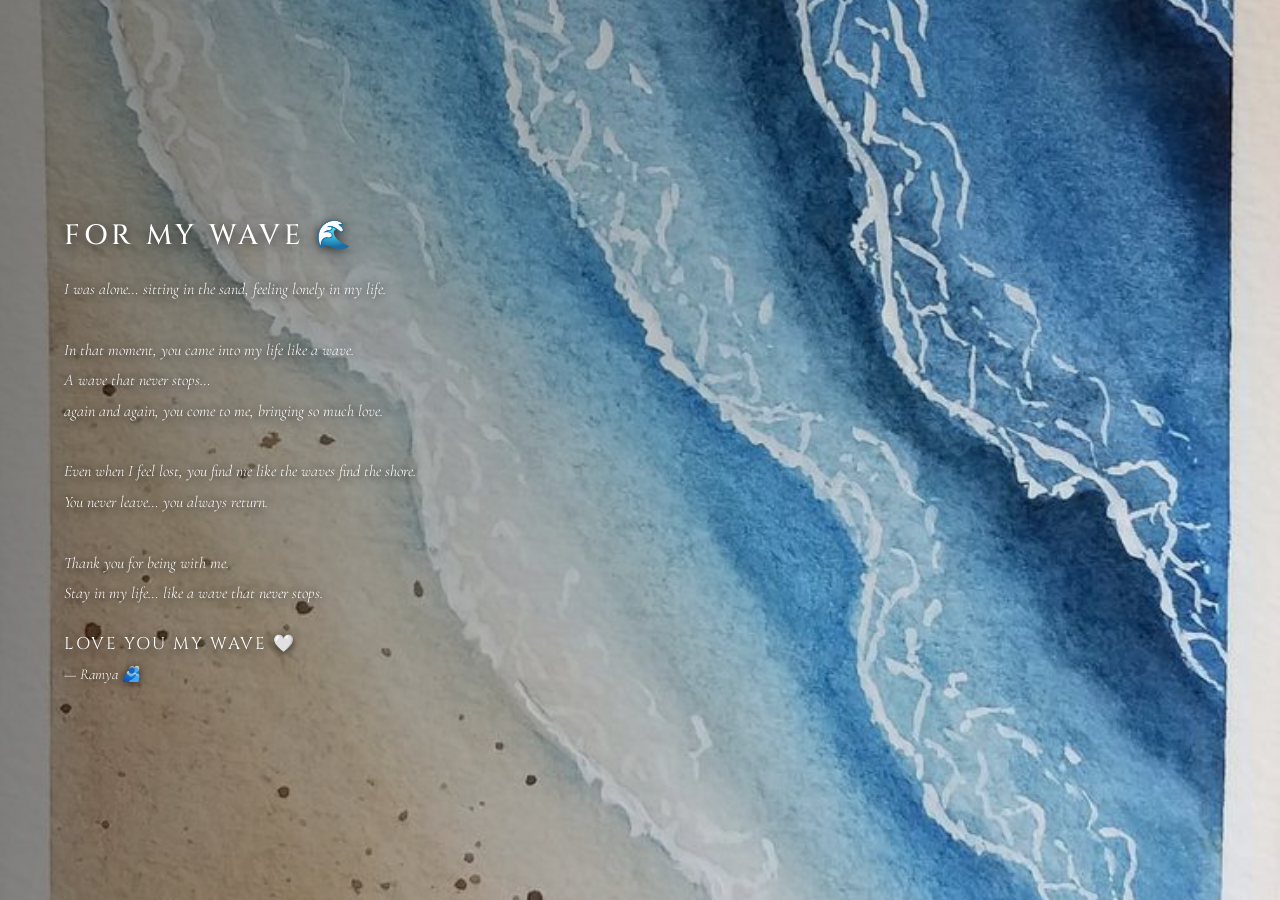
<file: index.html>
<!DOCTYPE html>
<html>
<head>
    <title>For My Wave 🌊</title>
    <link href="https://fonts.googleapis.com/css2?family=Cormorant+Garamond:ital,wght@0,300;0,400;1,300;1,400&family=Cinzel:wght@400;500&display=swap" rel="stylesheet">
    <style>
        * {
            margin: 0;
            padding: 0;
            box-sizing: border-box;
        }

        body {
            font-family: "Cormorant Garamond", Georgia, serif;
            background-image: url("[data-uri]");
            background-repeat: no-repeat;
            background-position: left center;
            background-size: cover;
            height: 100vh;
            width: 100vw;
            overflow: hidden;
        }

        /* Dark overlay so text is always readable */
        body::before {
            content: '';
            position: absolute;
            inset: 0;
            background: linear-gradient(
                to right,
                rgba(0,0,0,0.45) 0%,
                rgba(0,0,0,0.15) 60%,
                rgba(0,0,0,0.0) 100%
            );
        }

        .content {
            position: absolute;
            top: 50%;
            left: 5%;
            transform: translateY(-50%);
            max-width: 420px;
            color: white;
            animation: fadeIn 2s ease forwards;
            opacity: 0;
            z-index: 1;
        }

        @keyframes fadeIn {
            from { opacity: 0; transform: translateY(calc(-50% + 12px)); }
            to { opacity: 1; transform: translateY(-50%); }
        }

        .content h1 {
            font-family: "Cinzel", serif;
            font-size: 28px;
            font-weight: 500;
            letter-spacing: 4px;
            margin-bottom: 20px;
            text-shadow: 0 2px 12px rgba(0,0,0,0.7);
        }

        .content p {
            font-size: 16px;
            line-height: 1.9;
            font-weight: 300;
            font-style: italic;
            text-shadow: 0 1px 8px rgba(0,0,0,0.8);
        }

        .content h2 {
            margin-top: 24px;
            font-family: "Cinzel", serif;
            font-size: 17px;
            font-weight: 400;
            letter-spacing: 2px;
            text-shadow: 0 2px 10px rgba(0,0,0,0.7);
        }

        .signature {
            display: block;
            margin-top: 10px;
            font-size: 15px;
            font-style: italic;
            font-weight: 300;
            text-shadow: 0 1px 8px rgba(0,0,0,0.7);
        }
    </style>
</head>
<body>
    <div class="content">
        <h1>FOR MY WAVE 🌊</h1>
        <p>
            I was alone… sitting in the sand, feeling lonely in my life.<br><br>
            In that moment, you came into my life like a wave.<br>
            A wave that never stops…<br>
            again and again, you come to me, bringing so much love.<br><br>
            Even when I feel lost, you find me like the waves find the shore.<br>
            You never leave… you always return.<br><br>
            Thank you for being with me.<br>
            Stay in my life… like a wave that never stops.
        </p>
        <h2>LOVE YOU MY WAVE 🤍</h2>
        <span class="signature">— Ramya 🫂</span>
    </div>
</body>
</html>
</file>
